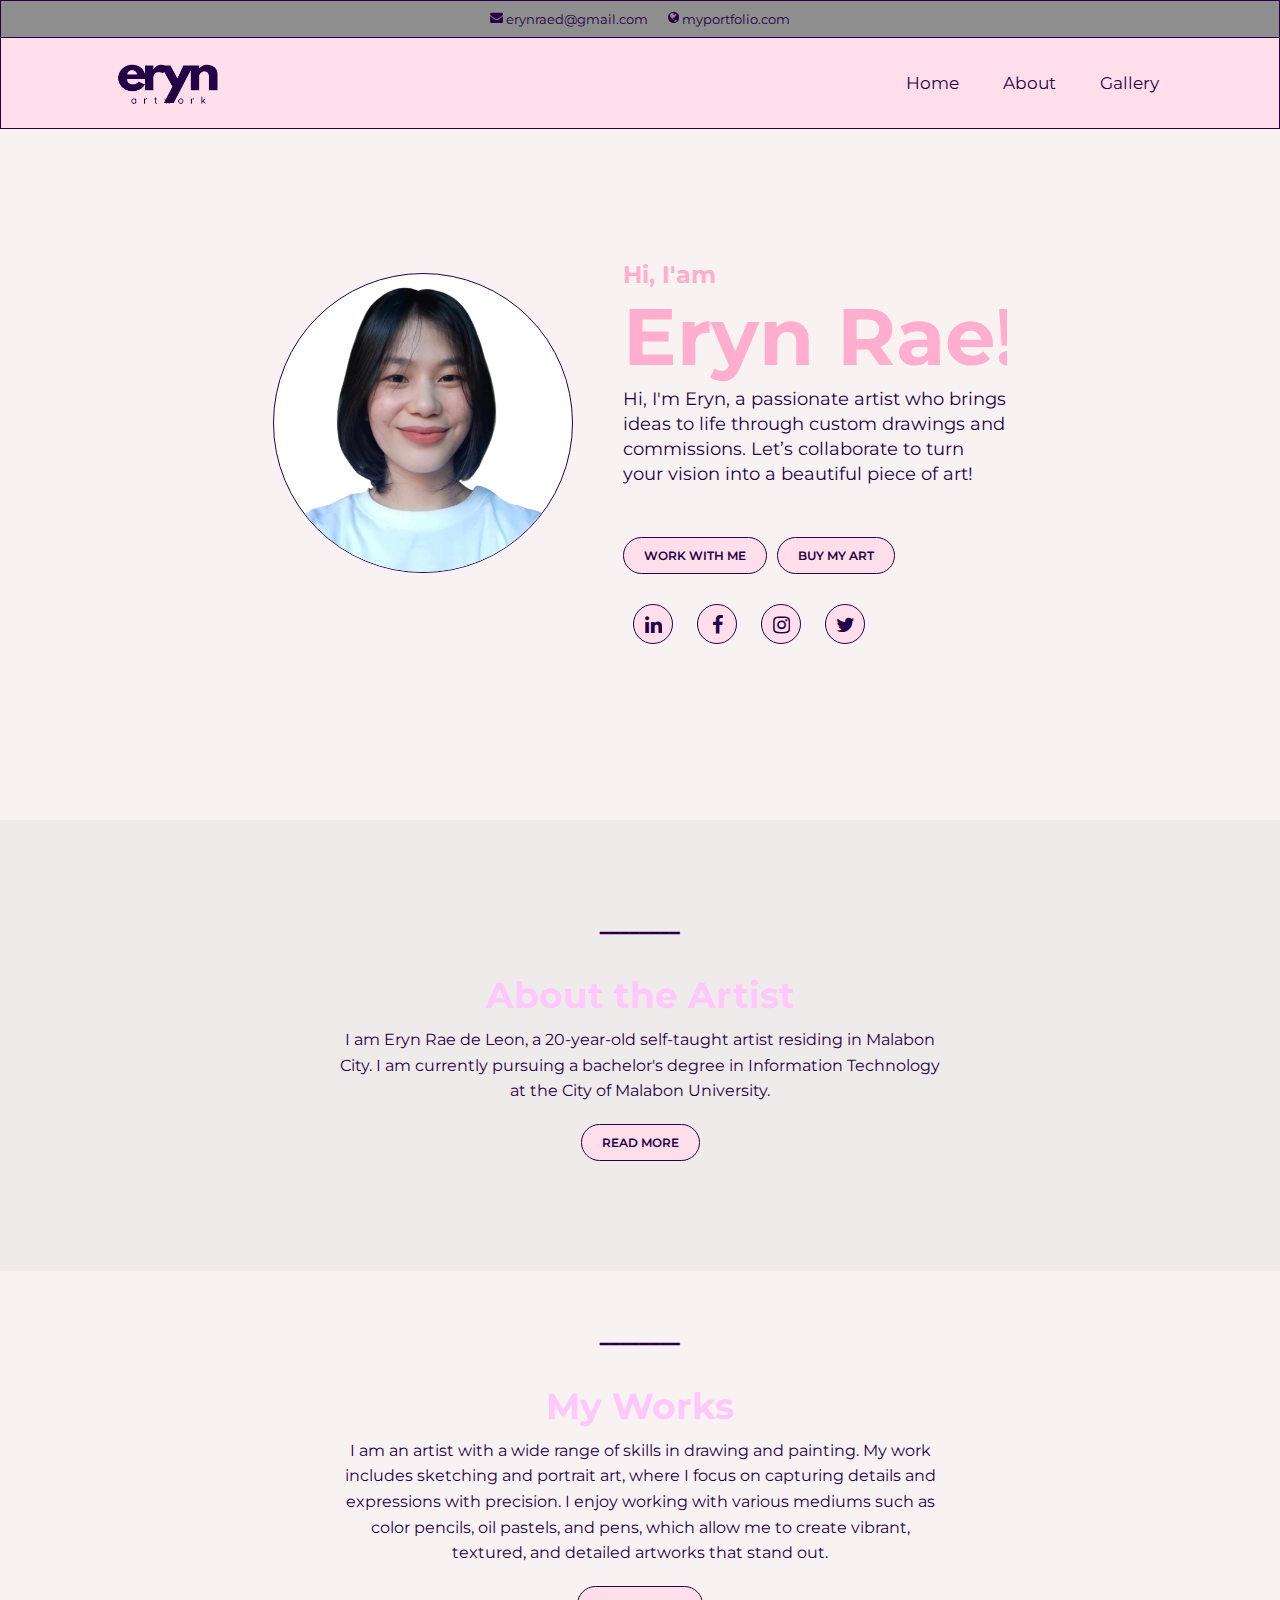
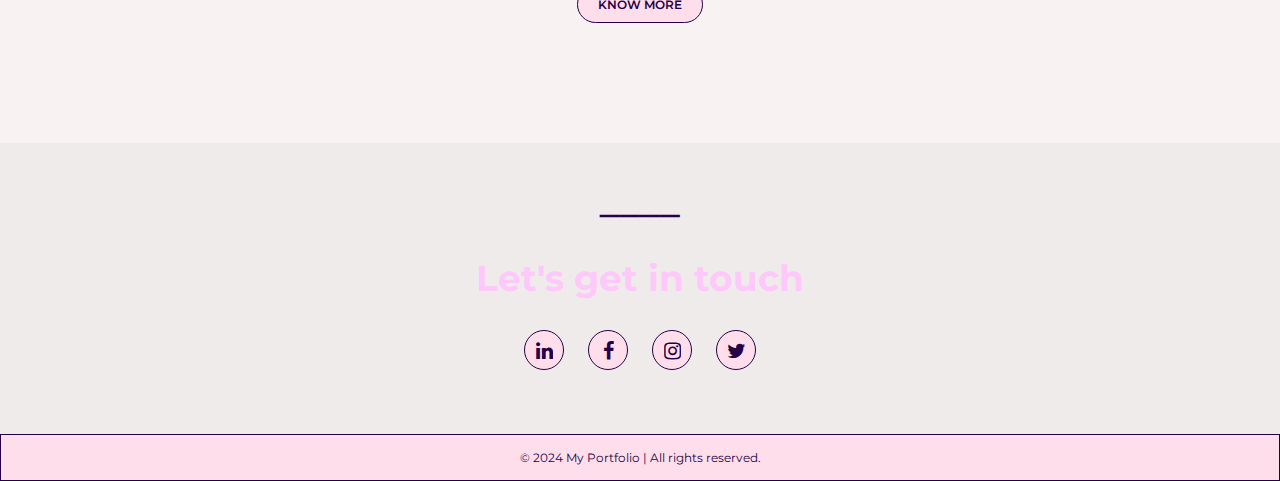
<file: docs/index.html>
<!DOCTYPE html>
<html lang="en">
<head>
    <meta charset="UTF-8">
    <meta name="viewport" content="width=device-width, initial-scale=1.0">
    <link rel="stylesheet" href="https://cdnjs.cloudflare.com/ajax/libs/font-awesome/4.7.0/css/font-awesome.min.css">
    <link rel="preconnect" href="https://fonts.googleapis.com">
    <link rel="preconnect" href="https://fonts.gstatic.com" crossorigin>
    <link href="https://fonts.googleapis.com/css2?family=Abril+Fatface&family=Lexend+Exa:wght@100..900&family=Montserrat:ital,wght@0,100..900;1,100..900&family=Playwrite+GB+S:ital,wght@0,100..400;1,100..400&display=swap" rel="stylesheet">
    <link rel="stylesheet" href="css/index.css">
    <link rel="icon" type="favicon" href="images/icon.png">
    <title>My Portfolio</title>
</head>
<body>

    <header class="top-nav">
        <ul>
            <li><i class="fa fa-envelope"></i><a href="https://mail.google.com/mail/u/0/?tab=rm&ogbl#inbox" target="_blank"> erynraed@gmail.com</a></li>
            <li><i class="fa fa-globe"></i> myportfolio.com</li>
        </ul>
    </header>

    <header class="header">
        <img src="images/logo.png" alt="logo">
        <nav class="navbar">
            <a href="#">Home</a>
            <a href="#about">About</a>
            <a href="#gallery">Gallery</a>
        </nav>
    </header>

    <section class="intro-section">
        <div class="image-container">
            <img src="images/er.png" alt="Profile" class="profile-photo">
        </div>
        <div class="intro-text">
            <h3>Hi, I'am</h3>
            <h1>Eryn Rae!</h1>
            <p>Hi, I'm Eryn, a passionate artist who brings ideas to life through
                custom drawings and commissions. Let’s collaborate to turn your
                vision into a beautiful piece of art!
            </p>
            
            <div class="button">
                <a href="commission.html"><button class="btn">WORK WITH ME</button></a>
                <a href="store.html"><button class="btn">BUY MY ART</button></a>
            </div>        

            <div class="socials-icons">
                <a href="https://www.linkedin.com/" target="_blank"><i class="fa fa-linkedin"></i></a>
                <a href="https://www.facebook.com/eryndlrr" target="_blank"><i class="fa fa-facebook"></i></a>
                <a href="https://www.instagram.com/graeyon/" target="_blank"><i class="fa fa-instagram"></i></a>
                <a href="https://www.twitter.com/" target="_blank"><i class="fa fa-twitter"></i></a>
            </div> 
        </div>
    </section>

    <section id="about" class="about-section">
        <div class="about-text">
            <h3>⎯⎯⎯⎯⎯⎯⎯⎯ </h3>
            <h2>About the Artist</h2>
            <p>I am Eryn Rae de Leon, a 20-year-old self-taught artist residing in Malabon City. 
                I am currently pursuing a bachelor's degree in Information Technology at the City 
                of Malabon University.
            </p>
            <a href="about.html"><button class="btn about-btn">READ MORE</button></a>
        </div>
    </section>

    <section id="gallery" class="works-section">
        <div class="works-text">
            <h3>⎯⎯⎯⎯⎯⎯⎯⎯ </h3>
            <h2>My Works</h2>
            <p>I am an artist with a wide range of skills in drawing and painting. 
                My work includes sketching and portrait art, where I focus on capturing details 
                and expressions with precision. I enjoy working with various mediums such as color 
                pencils, oil pastels, and pens, which allow me to create vibrant, textured, and 
                detailed artworks that stand out.
            </p>  
            <a href="gallery.html"><button class="btn about-btn">KNOW MORE</button></a>
        </div>
    </section>    
        
        <section class="socials-section">
            <div class="socials-text">
                <h3>⎯⎯⎯⎯⎯⎯⎯⎯ </h3>
                <h2>Let's get in touch</h2>
                <div class="socials-icons">
                    <a href="https://www.linkedin.com/" target="_blank"><i class="fa fa-linkedin"></i></a>
                    <a href="https://www.facebook.com/eryndlrr" target="_blank"><i class="fa fa-facebook"></i></a>
                    <a href="https://www.instagram.com/graeyon/" target="_blank"><i class="fa fa-instagram"></i></a>
                    <a href="https://www.twitter.com/" target="_blank"><i class="fa fa-twitter"></i></a>
                </div> 
            </div>
       </section>
    

    <footer class="footer">
        <div class="footer-content">
          <p>© 2024 My Portfolio | All rights reserved.</p>
          </div>
        </div>
      </footer>

</body>
</html>
</file>
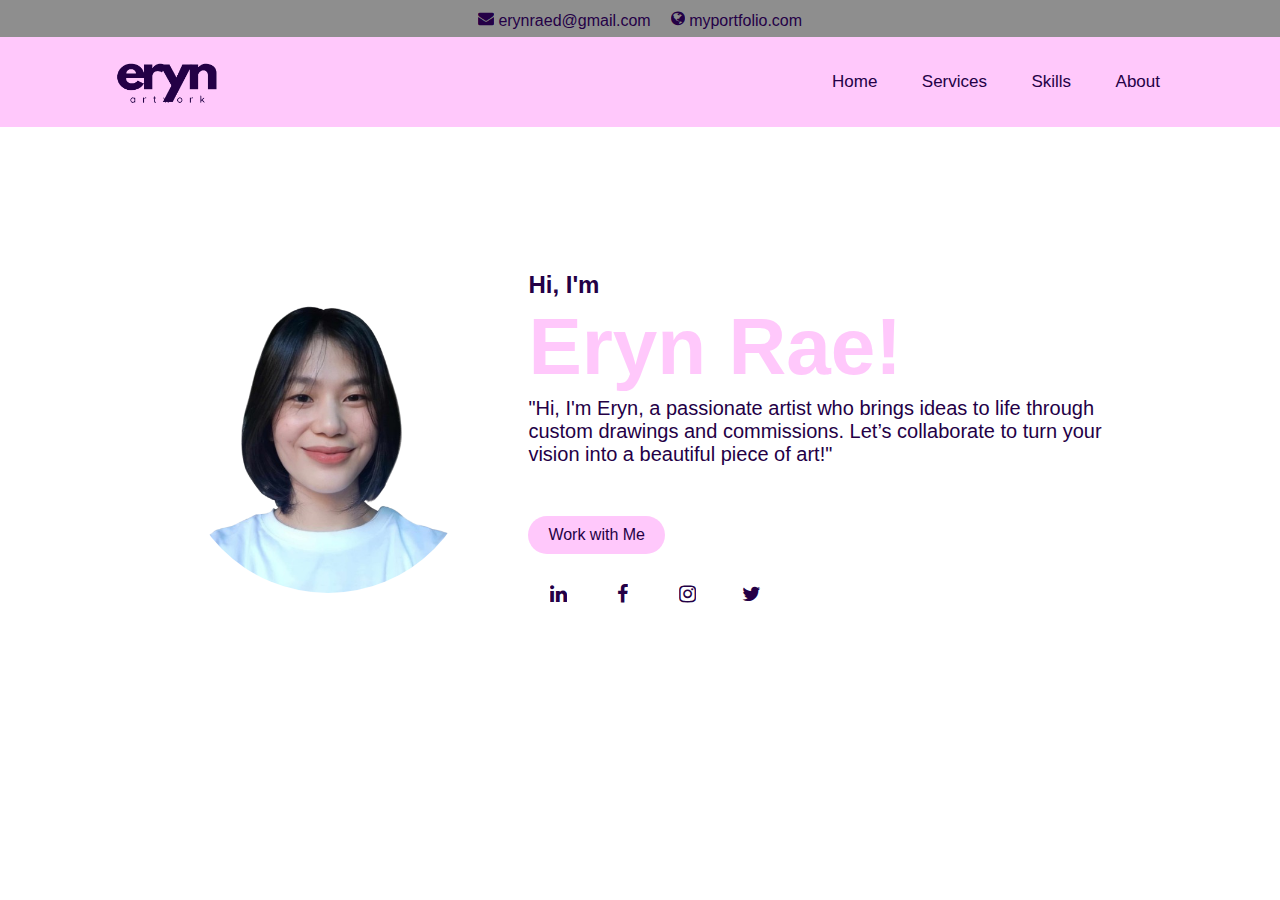
<file: docs/activity4.html>
<!DOCTYPE html>
<html lang="en">
<head>
    <meta charset="UTF-8">
    <meta name="viewport" content="width=device-width, initial-scale=1.0">
    <link rel="stylesheet" href="https://cdnjs.cloudflare.com/ajax/libs/font-awesome/4.7.0/css/font-awesome.min.css">
    <title>Landing Page</title>
    <style>
        * {
    margin: 0;
    padding: 0;
    box-sizing: border-box;
    font-family: "Poppins", sans-serif;
    overflow: hidden;
}

body {
    background-color: white;
    background-size: cover;
    box-sizing: border-box;
}

.top-nav {
    background-color:#8e8e8e;
    text-align: center;
    list-style: none;
    padding: 10px 0;
}

.top-nav ul {
    display: flex;
    justify-content: center;
    gap: 20px;
}

.top-nav ul li {
    display: inline;
    color: #240046;
    font-weight: 10px;
    transition: color 0.3s;
}

.top-nav ul li:hover {
    color: #ffc8fb;
}

.header {
    position: fixed;
    top: 37px;
    left: 0;
    width: 100%;
    padding: 20px 100px;
    background-color: #ffc8fb;
    display: flex;
    align-items: center;
    z-index: 100;
}

.header img {
    width: auto; 
    height: 50px;
}

.navbar {
    margin-left: auto;
}

.navbar a {
    font-size: 17px;
    color: #240046;
    text-decoration: none;
    padding: 20px; 
    transition: color 0.3s;
}

.navbar a:hover {
    color: #8e8e8e;
    transition: color 0.3s;
  }

/* Intro section */
.intro-section {
    display: flex;
    justify-content: center;
    align-items: center;
    height: calc(100vh - 150px);
    padding-top: 60px;
    text-align: center;
}

.image-container {
    position: relative;
    margin-right: 50px; /* Space between image and text */
}

.profile-photo {
    width: 300px;
    height: 300px;
    border-radius: 50%;
}

.intro-text {
    display: flex;
    flex-direction: column;
    align-items: flex-start;
}

.intro-text h3 {
    font-size: 24px;
    color: #240046;
    margin: 0;
}

.intro-text h1 {
    font-size: 80px;
    color: #ffc8fb;
    margin: 0;
    font-weight: bold;
}

.intro-text h3, .intro-text h1  {
    line-height: 1;
    padding-bottom: 10px;
}

.intro-text p {
    font-size: 20px;
    color: #240046;
    text-align: left;
    padding-bottom: 50px;
}

.hire-btn {
    padding: 10px 20px;
    background-color:#ffc8fb;
    color: #240046;
    border: none;
    border-radius: 25px;
    cursor: pointer;
    font-size: 1rem;
}

.hire-btn:hover {
    background-color: #8e8e8e;
    color: #ffc8fb;
    transition: color 0.3s;
}


.socials-icons {
    text-align: center; 
    margin-top: 20px; 
}

.socials-icons a {
    display: inline-block;
    width: 40px;
    height: 40px;
    margin: 0px 10px;
    color: #240046;
    font-size: 20px; 
    padding: 10px;
    border-radius: 50%;
}
  
.socials-icons a:hover {
    color: #ffc8fb;
    transition: color 0.3s;
}

    </style>
</head>
<body>

    <header class="top-nav">
        <ul>
            <li><i class="fa fa-envelope"></i> erynraed@gmail.com</li>
            <li><i class="fa fa-globe"></i> myportfolio.com</li>
        </ul>
    </header>

    <header class="header">
        <img src="images/logo.png" alt="logo">
        <nav class="navbar">
            <a href="\">Home</a>
            <a href="\">Services</a>
            <a href="\">Skills</a>
            <a href="\">About</a>
     
        </nav>
    </header>

    <section class="intro-section">
        <div class="image-container">
            <img src="images/er.png" alt="Profile" class="profile-photo">
        </div>
        <div class="intro-text">
            <h3>Hi, I'm</h3>
            <h1>Eryn Rae!</h1>
            <p> "Hi, I'm Eryn, a passionate artist who brings ideas to life through<br>
                custom drawings and commissions. Let’s collaborate to turn your<br>
                vision into a beautiful piece of art!"</p>
            <button class="hire-btn">Work with Me</button>

        <div class="socials-icons">
            <a href="https://www.linkedin.com/" target="_blank"><i class="fa fa-linkedin"></i></a>
            <a href="https://www.facebook.com/eryndlrr" target="_blank"><i class="fa fa-facebook"></i></a>
            <a href="https://www.instagram.com/graeyon/" target="_blank"><i class="fa fa-instagram"></i></a>
            <a href="https://www.twitter.com/" target="_blank"><i class="fa fa-twitter"></i></a>
        </div> 

        </div>
    </section>

</body>
</html>
</file>
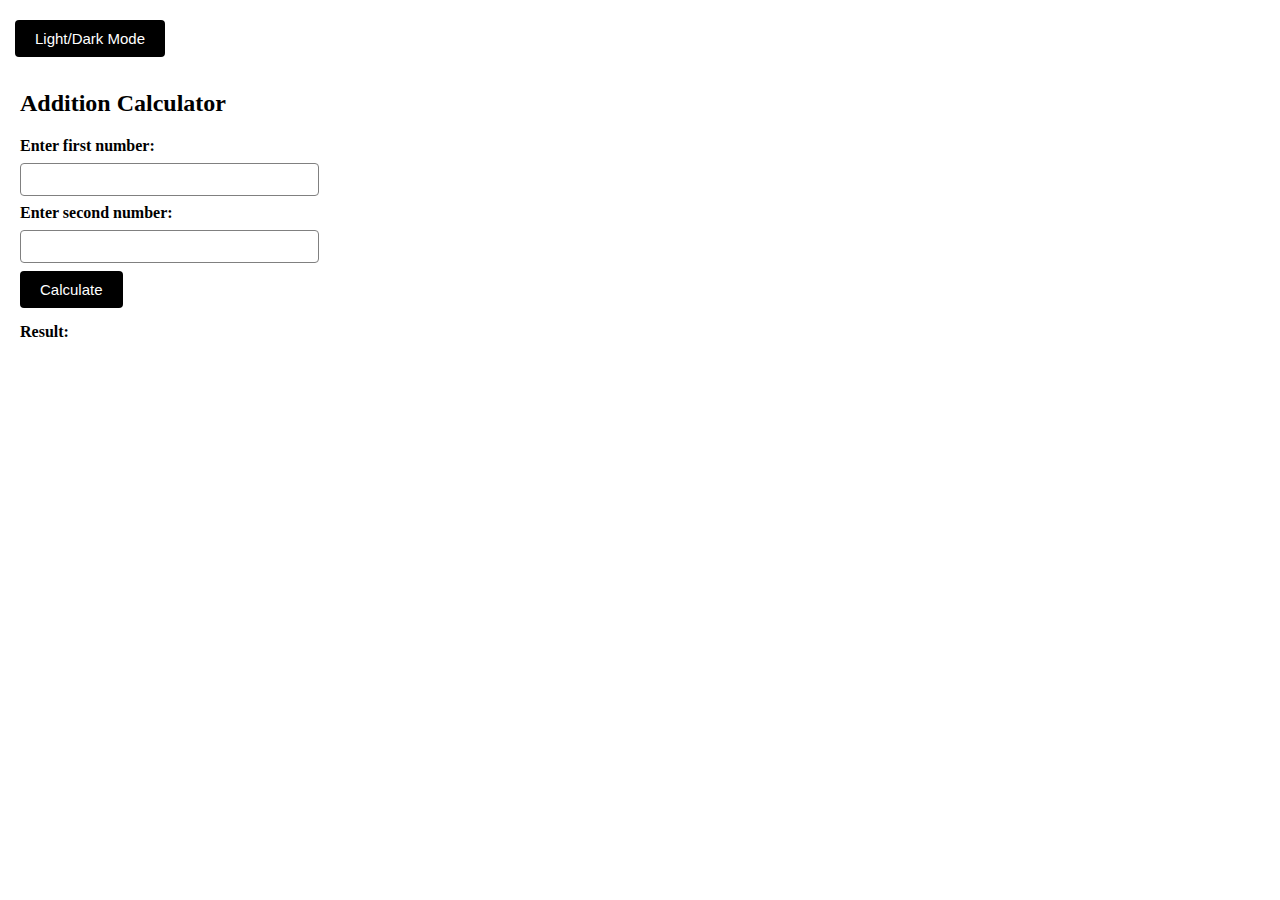
<file: docs/activity5.html>
<!DOCTYPE html>
<html>
<head>
    <title>Activity 1</title>
    <style>
        body {
            background-color: white;
            display: flex;
            justify-content: left;
            align-items: left;
            height: 100vh;
            margin: 0;
        }
        .calculator {
            padding: 20px;
            margin-top: 50px;
        }
        .calculator h2 {
            font-weight: bold;
            color: black;
        }
        .calculator label {
            font-weight: bold;
            color: black;
        }
        .calculator input[type="number"] {
            width: 80%;
            padding: 8px;
            margin: 8px 0;
            border: 1px solid grey;
            border-radius: 4px;
        }
        .calculator button {
            padding: 10px 20px;
            font-size: 15px;
            color: white;
            background-color: black;
            border-radius: 4px;
            border: none;
        }
        .toggle-button {
            position: absolute;
            top: 20px;
            margin-left: 15px;
            padding: 10px 20px;
            font-size: 15px;
            color: white;
            background-color: black;
            border: none;
            border-radius: 4px;
        }
        .result {
            margin-top: 15px;
            font-weight: bold;
            color: black;
        }
        .dark-mode {
            background-color: black;
            color: white;
        }
        .dark-mode .toggle-button {
          background-color: white;
          color: black;
         }
        .dark-mode .calculator h2 {
            color: white;
        }
        .dark-mode .calculator label {
          color: white;
        }
        .dark-mode .result {
          color: white;
        }
        .dark-mode .calculator {
            background-color: black;
            color: white;
        }
        .dark-mode .calculator input[type="number"] {
            border: 1px solid #777;
            background-color: #555;
            color: white;
        }
        .dark-mode .calculator button {
            background-color: white;
            color: black;
            border: none;
        }
    </style>
</head>
<body>
    <button class="toggle-button" onclick="toggleDarkMode()">Light/Dark Mode</button>
    <div class="calculator">
        <h2>Addition Calculator</h2>
        <label for="num1">Enter first number:</label>
        <input type="number" id="num1">
        <br>
        <label for="num2">Enter second number:</label>
        <input type="number" id="num2">
        <br>
        <button onclick="calculateAddition()">Calculate</button>
        <div class="result" id="result">Result: </div>
    </div>

    <script>
        function calculateAddition() {
            const num1 = parseFloat(document.getElementById('num1').value);
            const num2 = parseFloat(document.getElementById('num2').value);
            
            if (!isNaN(num1) && !isNaN(num2)) {
                const sum = num1 + num2;
                document.getElementById('result').innerText = `Result: ${sum}`;
            } else {
                document.getElementById('result').innerText = 'Result: Please enter valid numbers.';
            }
        }
        function toggleDarkMode() {
            document.body.classList.toggle('dark-mode');
        }
    </script>
</body>
</html>
</file>
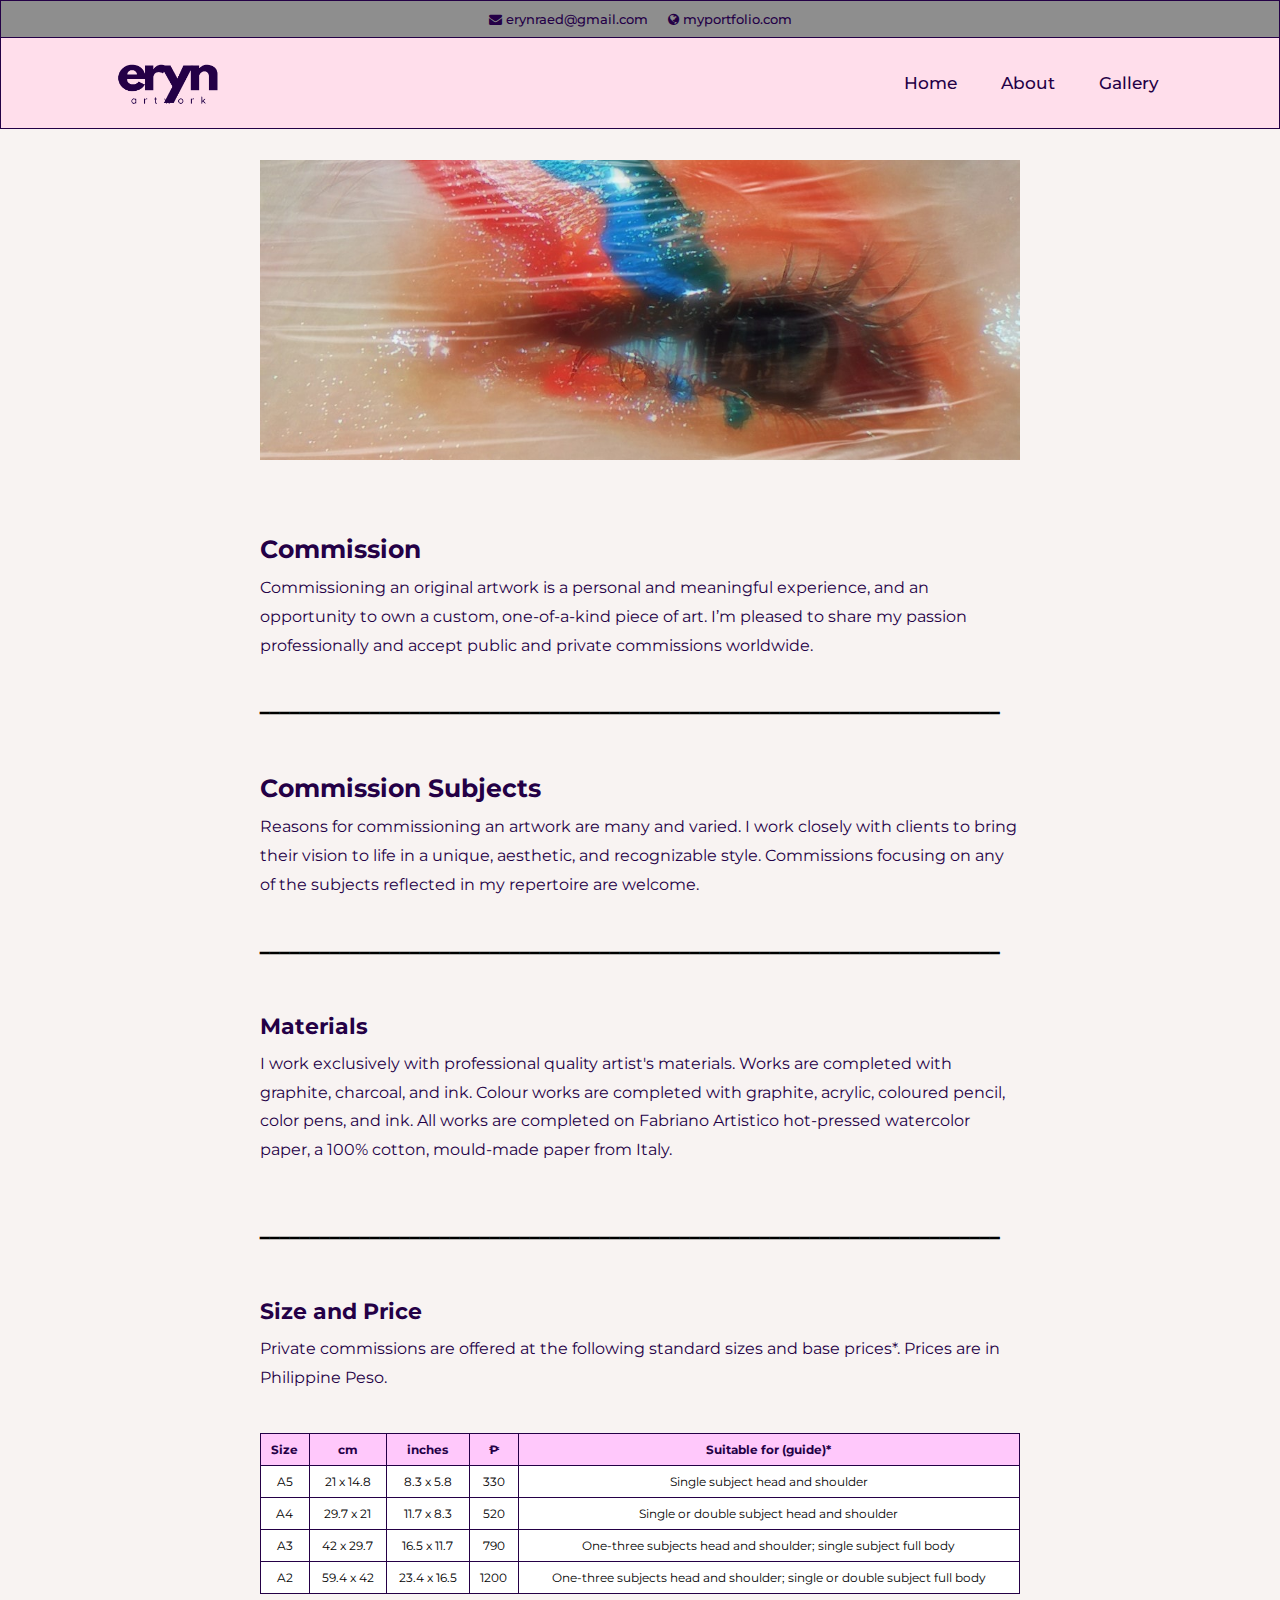
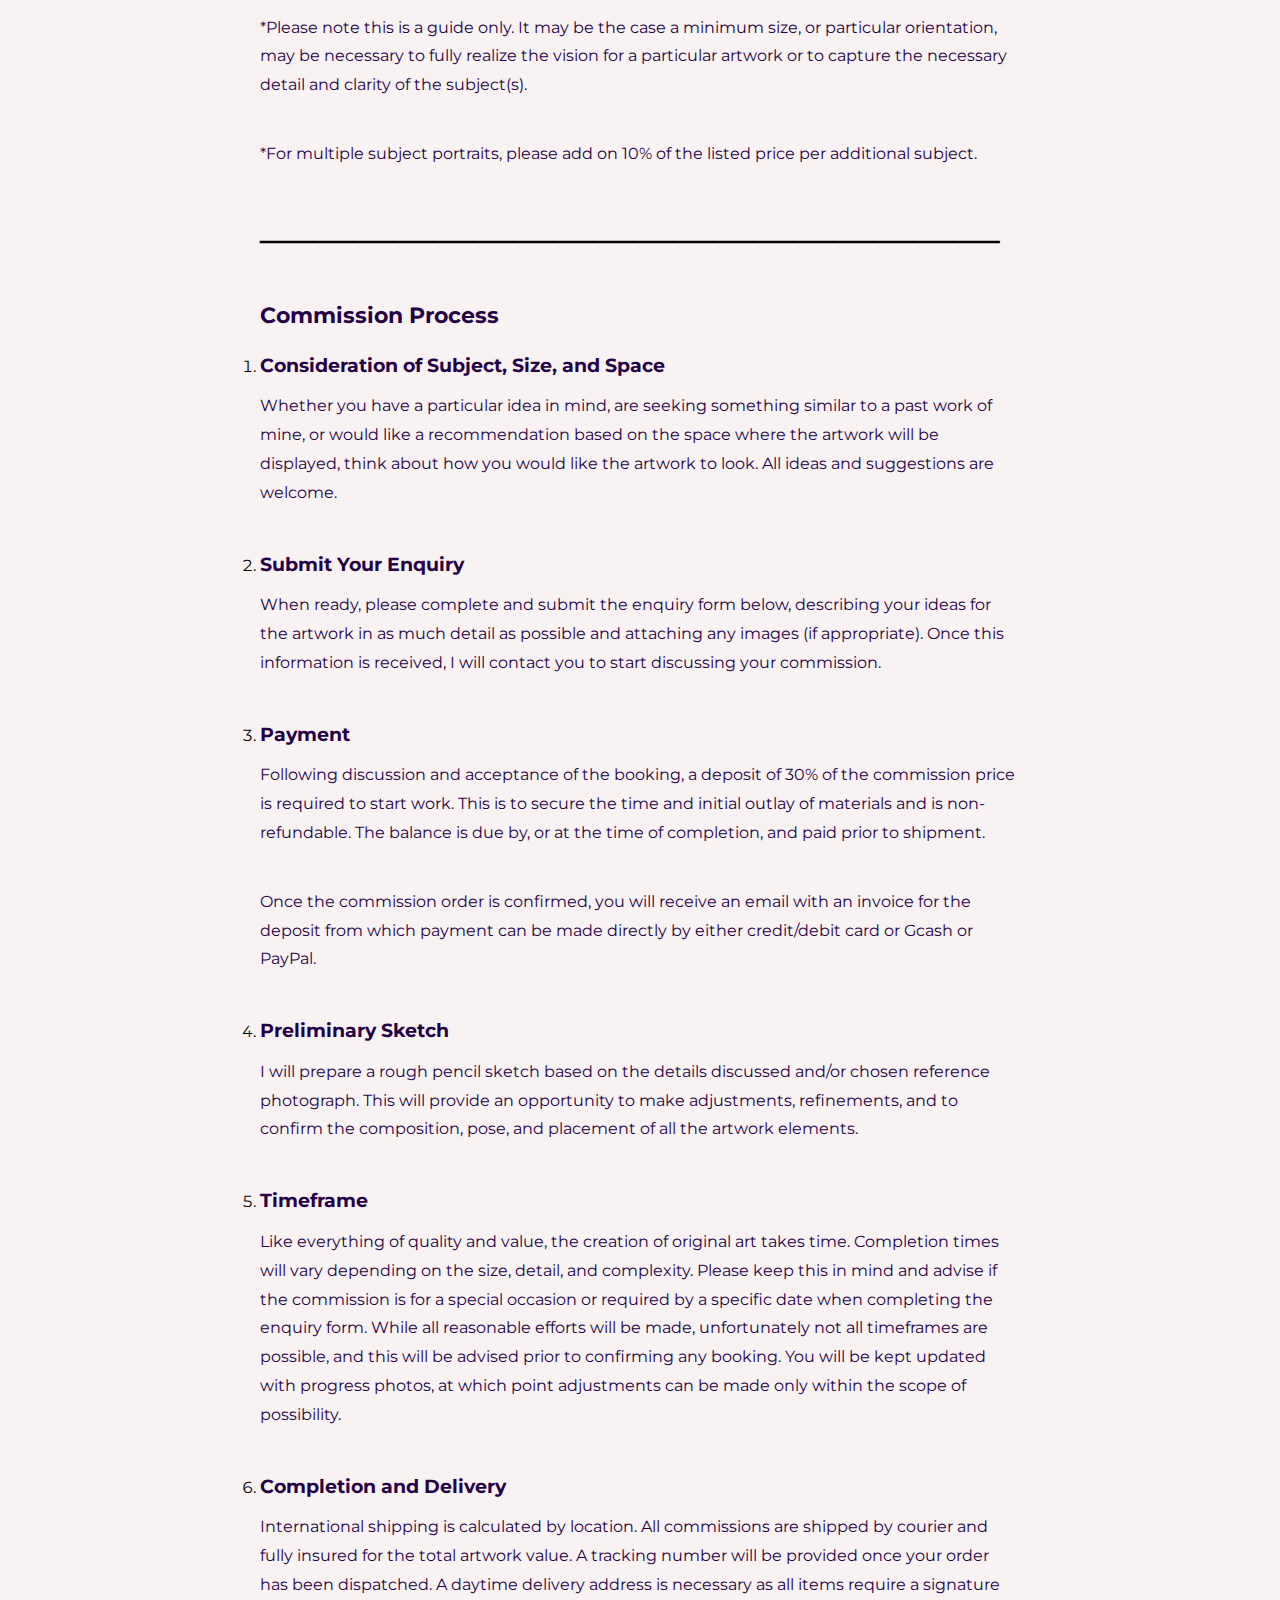
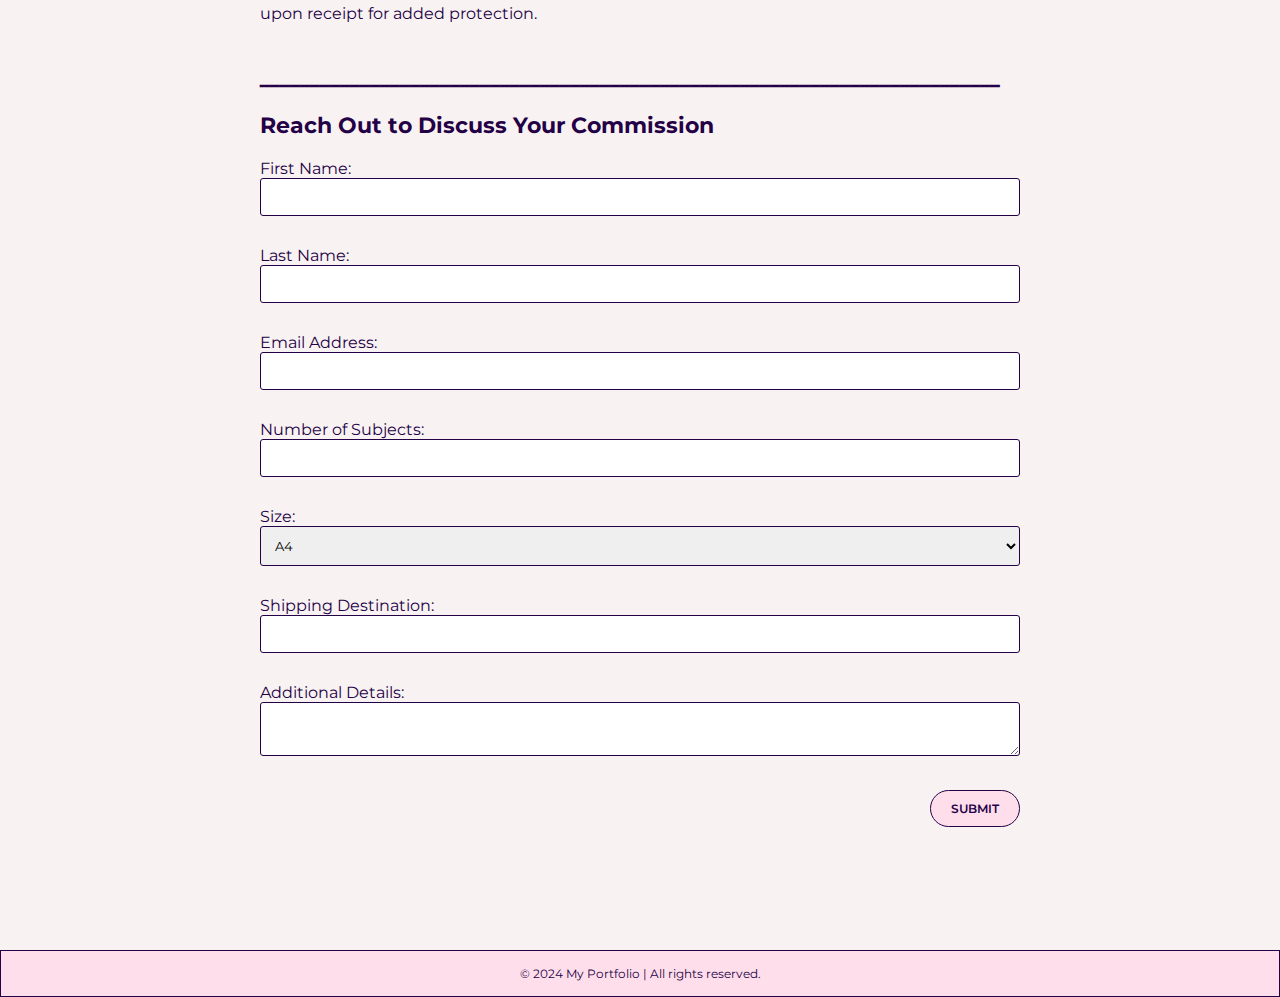
<file: docs/commission.html>
<!DOCTYPE html>
<html lang="en">
<head>
    <meta charset="UTF-8">
    <meta name="viewport" content="width=device-width, initial-scale=1.0">
    <link rel="stylesheet" href="https://cdnjs.cloudflare.com/ajax/libs/font-awesome/4.7.0/css/font-awesome.min.css">
    <link rel="preconnect" href="https://fonts.googleapis.com">
    <link rel="preconnect" href="https://fonts.gstatic.com" crossorigin>
    <link href="https://fonts.googleapis.com/css2?family=Abril+Fatface&family=Lexend+Exa:wght@100..900&family=Montserrat:ital,wght@0,100..900;1,100..900&family=Playwrite+GB+S:ital,wght@0,100..400;1,100..400&display=swap" rel="stylesheet">
    <link rel="icon" type="favicon" href="images/icon.png">
    <link rel="stylesheet" href="css/commission.css">
    <title>Commission</title>
</head>
<body>
    <header class="top-nav">
        <ul>
            <li><i class="fa fa-envelope"></i><a href="https://mail.google.com/mail/u/0/?tab=rm&ogbl#inbox" target="_blank"> erynraed@gmail.com</a></li>
            <li><i class="fa fa-globe"></i> myportfolio.com</li>
        </ul>
    </header>

    <header class="header">
        <img src="images/logo.png" alt="logo">
        <nav class="navbar">
            <a href="index.html">Home</a>
            <a href="about.html">About</a>
            <a href="gallery.html">Gallery</a>
        </nav>
    </header>

    <main>
        <section class="commission">
            <img src="images/f1.jpg">
            <h1>Commission</h1>
            <p>Commissioning an original artwork is a personal and meaningful experience, and an 
                opportunity to own a custom, one-of-a-kind piece of art. I’m pleased to share my 
                passion professionally and accept public and private commissions worldwide.
            </p>
            <h3>⎯⎯⎯⎯⎯⎯⎯⎯⎯⎯⎯⎯⎯⎯⎯⎯⎯⎯⎯⎯⎯⎯⎯⎯⎯⎯⎯⎯⎯⎯⎯⎯⎯⎯⎯⎯⎯⎯⎯⎯⎯⎯⎯⎯⎯⎯⎯⎯⎯⎯⎯⎯⎯⎯⎯⎯⎯⎯⎯⎯⎯⎯⎯⎯⎯⎯⎯⎯⎯⎯⎯⎯⎯⎯</h3>
            <h2>Commission Subjects</h2>
            <p>Reasons for commissioning an artwork are many and varied. I work closely 
                with clients to bring their vision to life in a unique, aesthetic, and 
                recognizable style. Commissions focusing on any of the subjects reflected 
                in my repertoire are welcome.
            </p>
            <h3>⎯⎯⎯⎯⎯⎯⎯⎯⎯⎯⎯⎯⎯⎯⎯⎯⎯⎯⎯⎯⎯⎯⎯⎯⎯⎯⎯⎯⎯⎯⎯⎯⎯⎯⎯⎯⎯⎯⎯⎯⎯⎯⎯⎯⎯⎯⎯⎯⎯⎯⎯⎯⎯⎯⎯⎯⎯⎯⎯⎯⎯⎯⎯⎯⎯⎯⎯⎯⎯⎯⎯⎯⎯⎯</h3>
        </section>

        <section class="materials-pricing">
            <h2>Materials</h2>
            <p>I work exclusively with professional quality artist's materials. 
                Works are completed with graphite, charcoal, and ink. Colour works
                 are completed with graphite, acrylic, coloured pencil, color pens, and ink. All works are 
                 completed on Fabriano Artistico hot-pressed watercolor paper, a 100% cotton, 
                 mould-made paper from Italy.
            </p>
            <h3>⎯⎯⎯⎯⎯⎯⎯⎯⎯⎯⎯⎯⎯⎯⎯⎯⎯⎯⎯⎯⎯⎯⎯⎯⎯⎯⎯⎯⎯⎯⎯⎯⎯⎯⎯⎯⎯⎯⎯⎯⎯⎯⎯⎯⎯⎯⎯⎯⎯⎯⎯⎯⎯⎯⎯⎯⎯⎯⎯⎯⎯⎯⎯⎯⎯⎯⎯⎯⎯⎯⎯⎯⎯⎯</h3>
            <h2>Size and Price</h2>
            <p>Private commissions are offered at the following standard sizes and 
                base prices*. Prices are in Philippine Peso.
            </p>
            <table>
                <thead>
                    <tr>
                        <th>Size</th>
                        <th>cm</th>
                        <th>inches</th>
                        <th>₱</th>
                        <th>Suitable for (guide)*</th>
                    </tr>
                </thead>
                <tbody>
                    <tr>
                        <td>A5</td>
                        <td>21 x 14.8</td>
                        <td>8.3 x 5.8</td>
                        <td>330</td>
                        <td>Single subject head and shoulder</td>
                    </tr>
                    <tr>
                        <td>A4</td>
                        <td>29.7 x 21</td>
                        <td>11.7 x 8.3</td>
                        <td>520</td>
                        <td>Single or double subject head and shoulder</td>
                    </tr>
                    <tr>
                        <td>A3</td>
                        <td>42 x 29.7</td>
                        <td>16.5 x 11.7</td>
                        <td>790</td>
                        <td>One-three subjects head and shoulder; single subject full body</td>
                    </tr>
                    <tr>
                        <td>A2</td>
                        <td>59.4 x 42</td>
                        <td>23.4 x 16.5</td>
                        <td>1200</td>
                        <td>One-three subjects head and shoulder; single or double subject full body</td>
                    </tr>
                </tbody>
            </table>
        
            <p>*Please note this is a guide only. It may be the case a minimum size, or particular orientation, 
                may be necessary to fully realize the vision for a particular artwork or to capture the 
                necessary detail and clarity of the subject(s).
            </p>
            <p>*For multiple subject portraits, please add on 10% of the listed price per additional 
                subject.
            </p>
            <h3>⎯⎯⎯⎯⎯⎯⎯⎯⎯⎯⎯⎯⎯⎯⎯⎯⎯⎯⎯⎯⎯⎯⎯⎯⎯⎯⎯⎯⎯⎯⎯⎯⎯⎯⎯⎯⎯⎯⎯⎯⎯⎯⎯⎯⎯⎯⎯⎯⎯⎯⎯⎯⎯⎯⎯⎯⎯⎯⎯⎯⎯⎯⎯⎯⎯⎯⎯⎯⎯⎯⎯⎯⎯⎯</h3>
        </section>

        <section class="commission-process">
            <h2>Commission Process</h2>
            <ol>
                <li>
                    <h3>Consideration of Subject, Size, and Space</h3>
                    <p>Whether you have a particular idea in mind, are seeking something similar to 
                        a past work of mine, or would like a recommendation based on the space 
                        where the artwork will be displayed, think about how you would like the artwork 
                        to look. All ideas and suggestions are welcome.
                    </p>
                </li>
                <li>
                    <h3>Submit Your Enquiry</h3>
                    <p>When ready, please complete and submit the enquiry form below, describing your 
                        ideas for the artwork in as much detail as possible and attaching any images 
                        (if appropriate). Once this information is received, I will contact you to start 
                        discussing your commission.
                    </p>
                </li>
                <li>
                    <h3>Payment</h3>
                    <p>Following discussion and acceptance of the booking, a deposit of 30% of the commission 
                        price is required to start work. This is to secure the time and initial outlay of 
                        materials and is non-refundable. The balance is due by, or at the 
                        time of completion, and paid prior to shipment.
                    </p>
                    <p>Once the commission order is confirmed, you will receive an email with an invoice for 
                        the deposit from which payment can be made directly by either credit/debit card or 
                        Gcash or PayPal.
                    </p>
                </li>
                <li>
                    <h3>Preliminary Sketch</h3>
                    <p>I will prepare a rough pencil sketch based on the details discussed and/or chosen 
                        reference photograph. This will provide an opportunity to make adjustments, refinements, 
                        and to confirm the composition, pose, and placement of all the artwork elements.
                    </p>
                </li>
                <li>
                    <h3>Timeframe</h3>
                    <p>Like everything of quality and value, the creation of original art takes time. 
                        Completion times will vary depending on the size, detail, and complexity. Please 
                        keep this in mind and advise if the commission is for a special occasion or required 
                        by a specific date when completing the enquiry form. While all reasonable efforts will 
                        be made, unfortunately not all timeframes are possible, and this will be advised prior 
                        to confirming any booking. You will be kept updated with progress photos, at which point 
                        adjustments can be made only within the scope of possibility.
                    </p>
                </li>
                <li>
                    <h3>Completion and Delivery</h3>
                    <p>International shipping is calculated by location. All commissions are shipped
                        by courier and fully insured for the total artwork value. A tracking number 
                        will be provided once your order has been dispatched. A daytime delivery address 
                        is necessary as all items require a signature upon receipt for added protection. 
                    </p>
                </li>
            </ol>
            <h3>⎯⎯⎯⎯⎯⎯⎯⎯⎯⎯⎯⎯⎯⎯⎯⎯⎯⎯⎯⎯⎯⎯⎯⎯⎯⎯⎯⎯⎯⎯⎯⎯⎯⎯⎯⎯⎯⎯⎯⎯⎯⎯⎯⎯⎯⎯⎯⎯⎯⎯⎯⎯⎯⎯⎯⎯⎯⎯⎯⎯⎯⎯⎯⎯⎯⎯⎯⎯⎯⎯⎯⎯⎯⎯</h3>
        </section>
        
        <section class="form-section">
            <h2>Reach Out to Discuss Your Commission</h2>
            <form class="commission-form">
                <label>First Name: <input type="text" name="first_name"></label>
                <label>Last Name: <input type="text" name="last_name"></label>
                <label>Email Address: <input type="email" name="email"></label>
                <label>Number of Subjects: <input type="number" name="subjects"></label>
                <label for="size">Size:
                    <select name="size" id="size">
                        <option value="A4">A4</option>
                        <option value="A5">A5</option>
                        <option value="A3">A3</option>
                        <option value="A2">A2</option>
                    </select>
                </label>
                <label for="shipping-destination">Shipping Destination:
                    <input type="text" name="shipping-destination" id="shipping-destination">
                </label>
                <label>Additional Details:
                    <textarea name="additional_details"></textarea>
                </label>
                <button type="submit">SUBMIT</button>
            </form>
    </main>

    <footer class="footer">
        <div class="footer-content">
            <p>© 2024 My Portfolio | All rights reserved.</p>
        </div>
    </footer>
</body>
</html>
</file>
<file: docs/css/index.css>
* {
    margin: 0;
    padding: 0;
    box-sizing: border-box;
    font-family: "Montserrat", sans-serif;
    overflow: hidden;
}

html {
    height: 100%; 
    overflow-y: scroll; 
}

body {
    background-color: #f8f3f2;
    background-size: cover;
    box-sizing: border-box;
    scroll-behavior: smooth;
}

.top-nav {
    background-color:#8e8e8e;
    border: 1px solid #240046;
    position: fixed;
    top: 0;
    left: 0;
    width: 100%;
    text-align: center;
    list-style: none;
    padding: 10px 0;
    z-index: 1000; 
}

.top-nav ul {
    display: flex;
    justify-content: center;
    gap: 20px;
}

.top-nav ul li, a {
    display: inline;
    color: #240046;
    font-size: 13px;
    font-weight: 10px;
    transition: color 0.3s;
    text-decoration: none;
}

.top-nav ul li:hover {
    color: #ffc8fb;
}

.header {
    position: fixed;
    top: 37px;
    left: 0;
    width: 100%;
    padding: 20px 100px;
    background-color: #ffdeeb;
    border: 1px solid #240046;
    display: flex;
    align-items: center;
    z-index: 100;
}

.header img {
    width: auto; 
    height: 50px;
}

.navbar {
    margin-left: auto;
}

.navbar a {
    font-size: 17px;
    color: #240046;
    text-decoration: none;
    padding: 20px; 
}

.navbar a:hover {
    color: #8e8e8e;
    transition: color 0.3s;
}

.intro-section {
    display: flex;
    margin-top: 20px;
    justify-content: center;
    align-items: center;
    height: calc(100vh - 150px);
    padding-top: 60px;
    text-align: center;
}

.image-container {
    position: relative;
    margin-right: 50px;
}

.profile-photo {
    width: 300px;
    height: 300px;
    border-radius: 50%;
    border: 1px solid #240046;
    background-color: #ffffff;
}

.intro-text {
    width: 30%;
    display: flex;
    margin-top: 60px;
    flex-direction: column;
    align-items: flex-start;
}

.intro-text h3 {
    font-size: 24px;
    font-weight: bold;
    color: #ffaece;
    margin: 0;
}

.intro-text h1 {
    font-size: 80px;
    color: #ffaece;
    margin: 0; 
    font-weight: bold;
    text-align: left;
    white-space: nowrap; 
    overflow: hidden; 
    border-right: 2px solid #ffaece; 
    display: inline-block; 
    animation: 
        typing 2s steps(20, end),
        cursor 0.5s step-end infinite; 
}

@keyframes typing {
    from { width: 0; } 
    to { width: 100%; } 
}

@keyframes cursor {
    50% { border-color: transparent; } 
}

.intro-text h3, .intro-text h1  {
    line-height: 1;
    padding-bottom: 10px;
}

.intro-text p {
    font-size: 18px;
    color: #240046;
    text-align: left;
    padding-bottom: 50px;
    line-height: 25px;
}

.button {
    display: flex;         
    gap: 10px;         
    justify-content: center;     
}

.btn {    
    padding: 10px 20px;
    margin-bottom: 10px;
    background-color: #ffdeeb;
    color: #240046;
    border: 1px solid #240046;
    border-radius: 25px;
    cursor: pointer;
    font-size: 12px;
    font-weight: 600;
}

.btn:hover {
    background-color: #8e8e8e;
    color: #ffc8fb;
    transition: color 0.3s;
}

.socials-icons {
    text-align: center; 
    margin-top: 20px; 
}

.socials-icons a {
    display: inline-block;
    width: 40px;
    height: 40px;
    margin: 0px 10px;
    color: #240046;
    font-size: 20px; 
    background: #ffdeeb;
    border: 1px solid #240046;
    padding: 10px;
    border-radius: 50%;
}
  
.socials-icons a:hover {
    color: #ffc8fb;
    background-color: #8e8e8e;
    transition: color 0.3s;
}

.about-section {
    display: flex;
    align-items: center;
    justify-content: center;
    padding: 100px 20px;
    background-color: #f0ebeb;
    margin-top: 50px;
}

.about-container {
    display: flex;
    align-items: center;
    max-width: 1200px;
    width: 100%;
}

.about-text {
    max-width: 600px;
    text-align: center;
}

.about-text h3 {
    color: #240046;
    padding-bottom: 30px;
}

.about-text h2 {
    font-size: 36px;
    font-weight: bold;
    color: #ffc8fb;
    margin-bottom: 10px;
}

.about-text p {
    font-size: 16px;
    line-height: 1.6;
    color: #240046;
    margin-bottom: 20px;
}

.about-btn {
    color: #240046;
    background-color: #ffdeeb;
    border-color: 1px solid #240046;
    padding: 10px 20px;
    border-radius: 25px;
    cursor: pointer;
    font-size: 12px;
    font-weight: 600;
}

.about-btn:hover {
    color: #ffc8fb;
    background-color: #8e8e8e;
    transition: color 0.3s;
}

.works-section {
    display: flex;
    align-items: center;
    justify-content: center;
    padding: 10px 20px;
    margin-top: 50px;
    margin-bottom: 100px;
}

.works-container {
    display: flex;
    align-items: center;
    max-width: 1200px;
    width: 100%;
}

.works-text {
    max-width: 600px;
    text-align: center;
}

.works-text h3 {
    color: #240046;
    padding-bottom: 30px;
}

.works-text h2 {
    font-size: 36px;
    font-weight: bold;
    color: #ffc8fb;
    margin-bottom: 10px;
}

.works-text p {
    font-size: 16px;
    line-height: 1.6;
    color: #240046;
    margin-bottom: 20px;
}

.socials-section {
    display: flex;
    align-items: center;
    justify-content: center;
    padding: 60px 20px;
    background-color: #f0ebeb;
    margin-top: 50px;
}

.socials-container {
    display: flex;
    align-items: center;
    width: 100%;
}

.socials-text {
    max-width: 600px;
    text-align: center;
}

.socials-text h3 {
    color: #240046;
    padding-bottom: 30px;
}

.socials-text h2 {
    font-size: 36px;
    font-weight: bold;
    color: #ffc8fb;
    margin-bottom: 30px;
}

.footer {
    background-color: #ffdeeb;
    color: #240046;
    border: 1px solid #240046;
    text-align: center;
    padding: 15px 0;
    font-size: 14px;
}

.footer p {
    font-size: 12px;
}
</file>
<file: docs/css/commission.css>
* {
    margin: 0;
    padding: 0;
    box-sizing: border-box;
    font-family: "Montserrat", sans-serif;
}

html {
    height: 100%;
    overflow-y: scroll;
}

body {
    background-color: #f8f3f2;
    scroll-behavior: smooth;
}

.top-nav {
    background-color: #8e8e8e;
    border: 1px solid #240046;
    position: fixed;
    top: 0;
    left: 0;
    width: 100%;
    text-align: center;
    list-style: none;
    padding: 10px 0;
    z-index: 1000;
}

.top-nav ul {
    display: flex;
    justify-content: center;
    gap: 20px;
}

.top-nav ul li, a {
    display: inline;
    color: #240046;
    font-size: 13px;
    font-weight: 500;
    transition: color 0.3s;
    text-decoration: none;
}

.top-nav ul li:hover {
    color: #ffc8fb;
}

.header {
    position: fixed;
    top: 37px; 
    left: 0;
    width: 100%;
    padding: 20px 100px;
    background-color: #ffdeeb;
    border: 1px solid #240046;
    display: flex;
    align-items: center;
    z-index: 999;
}

.header img {
    height: 50px;
}

.navbar {
    margin-left: auto;
}

.navbar a {
    font-size: 17px;
    color: #240046;
    text-decoration: none;
    padding: 20px;
}

.navbar a:hover {
    color: #8e8e8e;
}

main {
    padding: 160px 20px;
    max-width: 800px;
    margin: 0 auto;
}

.commission img {
    width: 100%; 
    height: 300px;
    object-fit: cover; 
    margin-bottom: 20px;
}

.commission h1, .commission h2 {
    color: #240046;
    font-size: 25px;
    margin-top: 50px;
    margin-bottom: 10px;
}

.commission p {
    margin-bottom: 40px;
    font-size: 16px;
    color: #240046;
    line-height: 1.8;
}

.materials-pricing {
    margin-top: 50px;
}

.materials-pricing h2 {
    font-size: 22px;
    color: #240046;
    margin-bottom: 10px;
}

.materials-pricing p {
    margin-bottom: 40px;
    color: #240046;
    line-height: 1.8;
}

.materials-pricing h3 {
    padding-top: 20px;
    margin-bottom: 50px;
}

.materials-pricing table {
    width: 100%;
    border-collapse: collapse;
    margin-bottom: 20px;
    font-size: 16px;
}

.materials-pricing table th, .materials-pricing table td {
    border: 1px solid #240046;
    padding: 8px;
    text-align: center;
    font-size: 12px;
}

.materials-pricing table th {
    background-color: #ffc8fb;
    color: #240046;
}

.materials-pricing table td {
    background-color: #fff;
}

.commission-process {
    margin-top: 50px;
}

.commission-process h2 {
    font-size: 22px;
    color: #240046;
    margin-bottom: 20px;
}

.commission-process p {
    margin-bottom: 40px;
    color: #240046;
    line-height: 1.8;
}

.commission-process h3 {
    margin-bottom: 10Px;
    color: #240046;
    line-height: 1.8;
}

.form-section {
    background-color: transparent; 
    border: none; 
}

.form-section h2 {
    font-size: 22px;
    color: #240046;
    margin-bottom: 20px;
}

form label {
    color: #240046;
    display: block;
    margin-bottom: 10px;
}

form input, form select, form textarea {
    width: 100%;
    padding: 10px;
    margin-bottom: 20px;
    border: 1px solid #240046;
    border-radius: 3px;
}

form button  {
    padding: 10px 20px;
    background-color: #ffdeeb;
    color: #240046;
    border: 1px solid #240046;
    border-radius: 25px;
    cursor: pointer;
    font-size: 12px;
    font-weight: 600;
    transition: color ease 0.3s;
    float: right;
}


form button:hover {
    background-color: #8e8e8e; 
    color: #ffc8fb; 
}

.footer {
    background-color: #ffdeeb;
    color: #240046;
    border: 1px solid #240046;
    text-align: center;
    padding: 15px 0;
}

.footer p {
    font-size: 12px;
}
</file>
